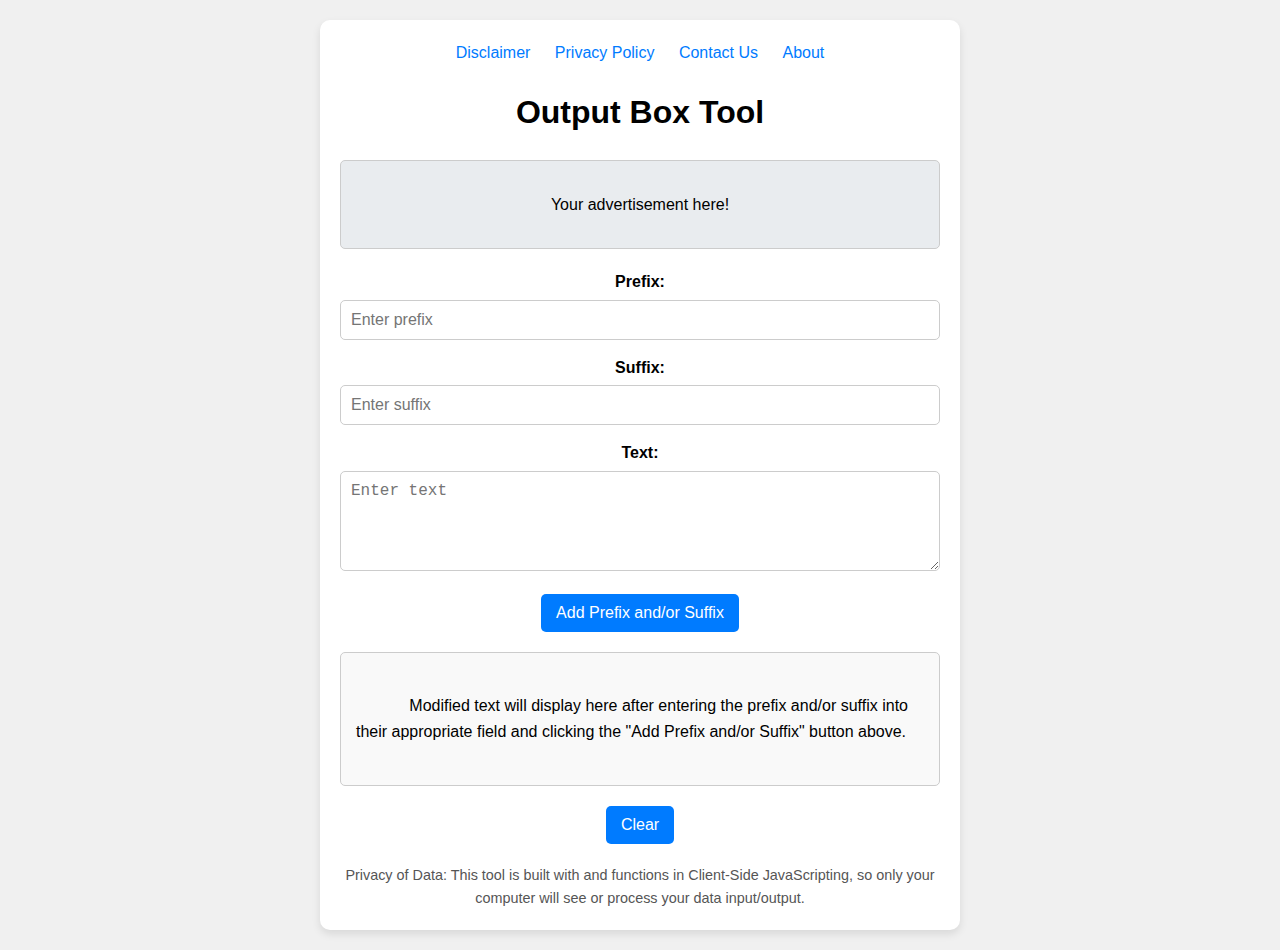
<file: index.html>
<!DOCTYPE html>
<html lang="en">
<head>
    <meta name="google-site-verification" content="aImQJjiAnYdRej5woR2Yd1PdXdmegDnR2vWK39HUxUI" />
    <script async src="https://pagead2.googlesyndication.com/pagead/js/adsbygoogle.js?client=ca-pub-9716396913193584"
     crossorigin="anonymous"></script>
    <script async src="https://pagead2.googlesyndication.com/pagead/js/adsbygoogle.js?client=ca-pub-8023212720769080"
     crossorigin="anonymous"></script>
    <meta charset="UTF-8">
    <meta name="viewport" content="width=device-width, initial-scale=1.0">
    <title>Add Prefix/Suffix Tool</title>
    <style>
        body {
            font-family: Arial, sans-serif;
            margin: 20px;
            line-height: 1.6;
            background-color: #f0f0f0;
        }
        .container {
            max-width: 600px;
            margin: 0 auto;
            text-align: center;
            background: #ffffff;
            padding: 20px;
            border-radius: 10px;
            box-shadow: 0 4px 8px rgba(0, 0, 0, 0.1);
        }
        .input-group {
            margin: 15px 0;
        }
        .input-group label {
            display: block;
            margin-bottom: 5px;
            font-weight: bold;
        }
        .input-group input, .input-group textarea {
            width: 100%;
            padding: 10px;
            border: 1px solid #ccc;
            border-radius: 5px;
            font-size: 1rem;
            box-sizing: border-box;
        }
        .input-group textarea {
            resize: vertical;
            height: 100px;
        }
        button {
            padding: 10px 15px;
            background-color: #007BFF;
            color: #fff;
            border: none;
            cursor: pointer;
            border-radius: 5px;
            font-size: 1rem;
            transition: background-color 0.3s;
        }
        button:hover {
            background-color: #0056b3;
        }
        .output-box {
            margin-top: 20px;
            padding: 15px;
            border: 1px solid #ccc;
            background-color: #f9f9f9;
            text-align: left;
            white-space: pre-wrap;
            border-radius: 5px;
        }
        .clear-button {
            margin-top: 20px;
        }
        .privacy-note {
            margin-top: 20px;
            font-size: 0.9em;
            color: #555;
        }
        .menu {
            text-align: center;
            margin-bottom: 20px;
        }
        .menu a {
            margin: 0 10px;
            text-decoration: none;
            color: #007BFF;
            cursor: pointer;
        }
        .menu a:hover {
            text-decoration: underline;
        }
        .popup {
        display: none;
        position: fixed;
        top: 50%;
        left: 50%;
        transform: translate(-50%, -50%);
        padding: 20px;
        background: #fff;
        border: 1px solid #ccc;
        box-shadow: 0 4px 6px rgba(0, 0, 0, 0.1);
        z-index: 1000;
        border-radius: 10px;
        max-height: 80%; /* Batasi tinggi popup */
        overflow-y: auto; /* Aktifkan scroll jika konten lebih besar dari tinggi popup */
        }
        .popup .close {
            display: block;
            text-align: right;
            margin-bottom: 10px;
            cursor: pointer;
            color: #007BFF;
            font-weight: bold;
        }
        .popup .close:hover {
            text-decoration: underline;
        }
        .overlay {
            display: none;
            position: fixed;
            top: 0;
            left: 0;
            width: 100%;
            height: 100%;
            background: rgba(0, 0, 0, 0.5);
            z-index: 999;
        }
        .ad-section {
            margin: 20px 0;
            padding: 15px;
            background-color: #e9ecef;
            border: 1px solid #ccc;
            border-radius: 5px;
            text-align: center;
        }
    </style>
</head>
<body>
    <div class="container">
        <div class="menu">
            <a onclick="showPopup('disclaimer')">Disclaimer</a>
            <a onclick="showPopup('privacy-policy')">Privacy Policy</a>
            <a onclick="showPopup('contact-us')">Contact Us</a>
            <a onclick="showPopup('about')">About</a>
        </div>

        <h1>Output Box Tool</h1>

        <div class="ad-section">
            <p>Your advertisement here!</p>
        </div>

        <div class="input-group">
            <label for="prefix">Prefix:</label>
            <input type="text" id="prefix" placeholder="Enter prefix">
        </div>
        <div class="input-group">
            <label for="suffix">Suffix:</label>
            <input type="text" id="suffix" placeholder="Enter suffix">
        </div>
        <div class="input-group">
            <label for="input-text">Text:</label>
            <textarea id="input-text" placeholder="Enter text"></textarea>
        </div>
        <button onclick="modifyText()">Add Prefix and/or Suffix</button>

        <div class="output-box" id="output-box">
            Modified text will display here after entering the prefix and/or suffix into their appropriate field and clicking the "Add Prefix and/or Suffix" button above.
        </div>

        <div class="clear-button">
            <button onclick="refreshPage()">Clear</button>
        </div>

        <div class="privacy-note">
            Privacy of Data: This tool is built with and functions in Client-Side JavaScripting, so only your computer will see or process your data input/output.
        </div>
    </div>

    <div class="overlay" id="overlay" onclick="hidePopup()"></div>

    <div class="popup" id="disclaimer">
        <span class="close" onclick="hidePopup()">Close</span>
        <h1>Disclaimer</h1>        

<p>If you require any more information or have any questions about our site's disclaimer, please feel free to contact us by email at <a href="/cdn-cgi/l/email-protection" class="__cf_email__" data-cfemail="aecbcfdcc0c7c0c9ddd6decbdcdaeec9c3cfc7c280cdc1c3">[email&#160;protected]</a>. Our Disclaimer was generated with the help of the <a href="https://www.disclaimergenerator.net/">Free Disclaimer Generator</a>.</p>

<h2>Disclaimers for Add Prefix-Suffix into Line Tool </h2>

<p>All the information on this website - https://yourdomain.com - is published in good faith and for general information purpose only. Add Prefix-Suffix into Line Tool  does not make any warranties about the completeness, reliability and accuracy of this information. Any action you take upon the information you find on this website (Add Prefix-Suffix into Line Tool ), is strictly at your own risk. Add Prefix-Suffix into Line Tool  will not be liable for any losses and/or damages in connection with the use of our website.</p>

<p>From our website, you can visit other websites by following hyperlinks to such external sites. While we strive to provide only quality links to useful and ethical websites, we have no control over the content and nature of these sites. These links to other websites do not imply a recommendation for all the content found on these sites. Site owners and content may change without notice and may occur before we have the opportunity to remove a link which may have gone 'bad'.</p>

<p>Please be also aware that when you leave our website, other sites may have different privacy policies and terms which are beyond our control. Please be sure to check the Privacy Policies of these sites as well as their "Terms of Service" before engaging in any business or uploading any information.</p>

<h2>Consent</h2>

<p>By using our website, you hereby consent to our disclaimer and agree to its terms.</p>

<h2>Update</h2>

<p>Should we update, amend or make any changes to this document, those changes will be prominently posted here.</p>
    </div>
    <div class="popup" id="privacy-policy">
        <span class="close" onclick="hidePopup()">Close</span>
        <h1>Privacy Policy</h1>
        
<p>At Add Prefix-Suffix into Line Tool , accessible from https:yourdomain.com, one of our main priorities is the privacy of our visitors. This Privacy Policy document contains types of information that is collected and recorded by Add Prefix-Suffix into Line Tool  and how we use it.</p>

<p>If you have additional questions or require more information about our Privacy Policy, do not hesitate to contact us.</p>

<p>This Privacy Policy applies only to our online activities and is valid for visitors to our website with regards to the information that they shared and/or collect in Add Prefix-Suffix into Line Tool . This policy is not applicable to any information collected offline or via channels other than this website.</p>

<h2>Consent</h2>

<p>By using our website, you hereby consent to our Privacy Policy and agree to its terms.</p>

<h2>Information we collect</h2>

<p>The personal information that you are asked to provide, and the reasons why you are asked to provide it, will be made clear to you at the point we ask you to provide your personal information.</p>
<p>If you contact us directly, we may receive additional information about you such as your name, email address, phone number, the contents of the message and/or attachments you may send us, and any other information you may choose to provide.</p>
<p>When you register for an Account, we may ask for your contact information, including items such as name, company name, address, email address, and telephone number.</p>

<h2>How we use your information</h2>

<p>We use the information we collect in various ways, including to:</p>

<ul>
<li>Provide, operate, and maintain our website</li>
<li>Improve, personalize, and expand our website</li>
<li>Understand and analyze how you use our website</li>
<li>Develop new products, services, features, and functionality</li>
<li>Communicate with you, either directly or through one of our partners, including for customer service, to provide you with updates and other information relating to the website, and for marketing and promotional purposes</li>
<li>Send you emails</li>
<li>Find and prevent fraud</li>
</ul>

<h2>Log Files</h2>

<p>Add Prefix-Suffix into Line Tool  follows a standard procedure of using log files. These files log visitors when they visit websites. All hosting companies do this and a part of hosting services' analytics. The information collected by log files include internet protocol (IP) addresses, browser type, Internet Service Provider (ISP), date and time stamp, referring/exit pages, and possibly the number of clicks. These are not linked to any information that is personally identifiable. The purpose of the information is for analyzing trends, administering the site, tracking users' movement on the website, and gathering demographic information.</p>

<h2>Cookies and Web Beacons</h2>

<p>Like any other website, Add Prefix-Suffix into Line Tool  uses "cookies". These cookies are used to store information including visitors' preferences, and the pages on the website that the visitor accessed or visited. The information is used to optimize the users' experience by customizing our web page content based on visitors' browser type and/or other information.</p>

<h2>Google DoubleClick DART Cookie</h2>

<p>Google is one of a third-party vendor on our site. It also uses cookies, known as DART cookies, to serve ads to our site visitors based upon their visit to www.website.com and other sites on the internet. However, visitors may choose to decline the use of DART cookies by visiting the Google ad and content network Privacy Policy at the following URL – <a href="https://policies.google.com/technologies/ads">https://policies.google.com/technologies/ads</a></p>

<h2>Our Advertising Partners</h2>

<p>Some of advertisers on our site may use cookies and web beacons. Our advertising partners are listed below. Each of our advertising partners has their own Privacy Policy for their policies on user data. For easier access, we hyperlinked to their Privacy Policies below.</p>

<ul>
    <li>
        <p>Google</p>
        <p><a href="https://policies.google.com/technologies/ads">https://policies.google.com/technologies/ads</a></p>
    </li>
</ul>

<h2>Advertising Partners Privacy Policies</h2>

<P>You may consult this list to find the Privacy Policy for each of the advertising partners of Add Prefix-Suffix into Line Tool .</p>

<p>Third-party ad servers or ad networks uses technologies like cookies, JavaScript, or Web Beacons that are used in their respective advertisements and links that appear on Add Prefix-Suffix into Line Tool , which are sent directly to users' browser. They automatically receive your IP address when this occurs. These technologies are used to measure the effectiveness of their advertising campaigns and/or to personalize the advertising content that you see on websites that you visit.</p>

<p>Note that Add Prefix-Suffix into Line Tool  has no access to or control over these cookies that are used by third-party advertisers.</p>

<h2>Third Party Privacy Policies</h2>

<p>Add Prefix-Suffix into Line Tool 's Privacy Policy does not apply to other advertisers or websites. Thus, we are advising you to consult the respective Privacy Policies of these third-party ad servers for more detailed information. It may include their practices and instructions about how to opt-out of certain options. </p>

<p>You can choose to disable cookies through your individual browser options. To know more detailed information about cookie management with specific web browsers, it can be found at the browsers' respective websites.</p>

<h2>CCPA Privacy Rights (Do Not Sell My Personal Information)</h2>

<p>Under the CCPA, among other rights, California consumers have the right to:</p>
<p>Request that a business that collects a consumer's personal data disclose the categories and specific pieces of personal data that a business has collected about consumers.</p>
<p>Request that a business delete any personal data about the consumer that a business has collected.</p>
<p>Request that a business that sells a consumer's personal data, not sell the consumer's personal data.</p>
<p>If you make a request, we have one month to respond to you. If you would like to exercise any of these rights, please contact us.</p>

<h2>GDPR Data Protection Rights</h2>

<p>We would like to make sure you are fully aware of all of your data protection rights. Every user is entitled to the following:</p>
<p>The right to access – You have the right to request copies of your personal data. We may charge you a small fee for this service.</p>
<p>The right to rectification – You have the right to request that we correct any information you believe is inaccurate. You also have the right to request that we complete the information you believe is incomplete.</p>
<p>The right to erasure – You have the right to request that we erase your personal data, under certain conditions.</p>
<p>The right to restrict processing – You have the right to request that we restrict the processing of your personal data, under certain conditions.</p>
<p>The right to object to processing – You have the right to object to our processing of your personal data, under certain conditions.</p>
<p>The right to data portability – You have the right to request that we transfer the data that we have collected to another organization, or directly to you, under certain conditions.</p>
<p>If you make a request, we have one month to respond to you. If you would like to exercise any of these rights, please contact us.</p>

<h2>Children's Information</h2>

<p>Another part of our priority is adding protection for children while using the internet. We encourage parents and guardians to observe, participate in, and/or monitor and guide their online activity.</p>

<p>Add Prefix-Suffix into Line Tool  does not knowingly collect any Personal Identifiable Information from children under the age of 13. If you think that your child provided this kind of information on our website, we strongly encourage you to contact us immediately and we will do our best efforts to promptly remove such information from our records.</p>

<h2>Changes to This Privacy Policy</h2>

<p>We may update our Privacy Policy from time to time. Thus, we advise you to review this page periodically for any changes. We will notify you of any changes by posting the new Privacy Policy on this page. These changes are effective immediately, after they are posted on this page.</p>

<h2>Contact Us</h2>

<p>If you have any questions or suggestions about our Privacy Policy, do not hesitate to contact us.</p>
    </div>
    <div class="popup" id="contact-us">
        <span class="close" onclick="hidePopup()">Close</span>
        <h2>Contact Us</h2>
        <p>If you have any questions, feedback, or need assistance, please feel free to contact us. We're here to help!</p>
  <h5>Email 📧</h5>
  <p>You can reach us via email at <a href="/cdn-cgi/l/email-protection#0f6a6e7d616661687c777f6a7d7b4f68626e6663216c6062"><span class="__cf_email__" data-cfemail="422723302c2b2c25313a3227303602252f232b2e6c212d2f">[email&#160;protected]</span></a>. We'll get back to you as soon as possible.</p>
  <h5>Follow Us on Social Media 🌐</h5>
  <p>Stay updated with the latest news, updates, and tips by following us on social media:</p>
  <ul>
    Twitter: <a href="https://twitter.com/your_handle">@your_handle</a><br>
    Facebook: <a href="https://www.facebook.com/your_page">Your Page</a><br>
    Instagram: <a href="https://www.instagram.com/your_username">Your Username</a><br>
  </ul>
  <h5>Business Inquiries 💼</h5>
  <p>If you have any business inquiries or partnership opportunities, please email us at <a href="/cdn-cgi/l/email-protection#600501120e090e0713181005121420070d01090c4e030f0d"><span class="__cf_email__" data-cfemail="0f6a6e7d616661687c777f6a7d7b4f68626e6663216c6062">[email&#160;protected]</span></a>. We look forward to hearing from you!</p>
  <h5>Thank You! 😊</h5>
  <p>Thank you for using our Add Prefix-Suffix into Line Tool and for reaching out to us. We appreciate your support and feedback!</p>        
    </div>
    <div class="popup" id="about">
        <span class="close" onclick="hidePopup()">Close</span>
        <h1>About</h1>
        
        <p>Welcome to the Add Prefix-Suffix into Line Tool, your reliable tool for transforming HTML code into XML format! 📄➡️📃</p>
      <h5>Our Mission 🎯</h5>
      <p>At Add Prefix-Suffix into Line Tool, our mission is to simplify the conversion process and provide a seamless experience for developers, content creators, and anyone working with XML documents. ✨🚀</p>
    
      <h5>Why Choose Us? 🤔</h5>
          <h5>Efficiency ⏱️</h5>
          <p>Our converter ensures fast and accurate conversion of your HTML code into valid XML format. Save valuable time and effort in manually performing the conversion. 💪</p>

          <h5>User-Friendly Interface 🖥️</h5>
          <p>We prioritize usability, providing you with a clean and intuitive interface. Whether you're a seasoned developer or a novice, our converter is designed to be easy to use. 👩‍💻👨‍💻</p>

          <h5>Privacy and Security 🔒</h5>
          <p>We value the privacy and security of your data. When you use our converter, rest assured that your HTML code is handled securely and kept confidential. 🛡️🔐</p>

          <h5>Cross-Browser Compatibility 🌍</h5>
          <p>Our converter works seamlessly across different web browsers, ensuring a consistent experience regardless of your preferred browser. 🌐✨</p>

          <h5>Free and Accessible 🆓🌈</h5>
          <p>We believe in providing accessible tools to the community. Our Add Prefix-Suffix into Line Tool is completely free to use, without any hidden charges or limitations. 🎁🌟</p>
          <h5>Reliable Support 🤝🔧</h5>
          <p>If you encounter any issues or have questions while using our converter, our dedicated support team is here to assist you. We strive to provide timely and helpful support to ensure a smooth experience. 📞💡</p>
      <h4>Start Converting Today! 🚀</h4>
      <p>Take advantage of our Add Prefix-Suffix into Line Tool now and simplify your XML document workflow. Experience the efficiency, convenience, and accuracy our converter offers. ✨💼</p>
      <p>Thank you for choosing Add Prefix-Suffix into Line Tool! 🙏😊</p>
    </div>

    <script>
        function modifyText() {
            const prefix = document.getElementById('prefix').value;
            const suffix = document.getElementById('suffix').value;
            const inputText = document.getElementById('input-text').value;

            const lines = inputText.split('\n');
            const modifiedLines = lines.map(line => `${prefix}${line}${suffix}`);
            const modifiedText = modifiedLines.join('\n');

            document.getElementById('output-box').textContent = modifiedText;
        }

        function refreshPage() {
            location.reload();
        }

        function showPopup(id) {
            document.getElementById(id).style.display = 'block';
            document.getElementById('overlay').style.display = 'block';
        }

        function hidePopup() {
            const popups = document.querySelectorAll('.popup');
            popups.forEach(popup => popup.style.display = 'none');
            document.getElementById('overlay').style.display = 'none';
        }
    </script>
</body>
</html>
</file>
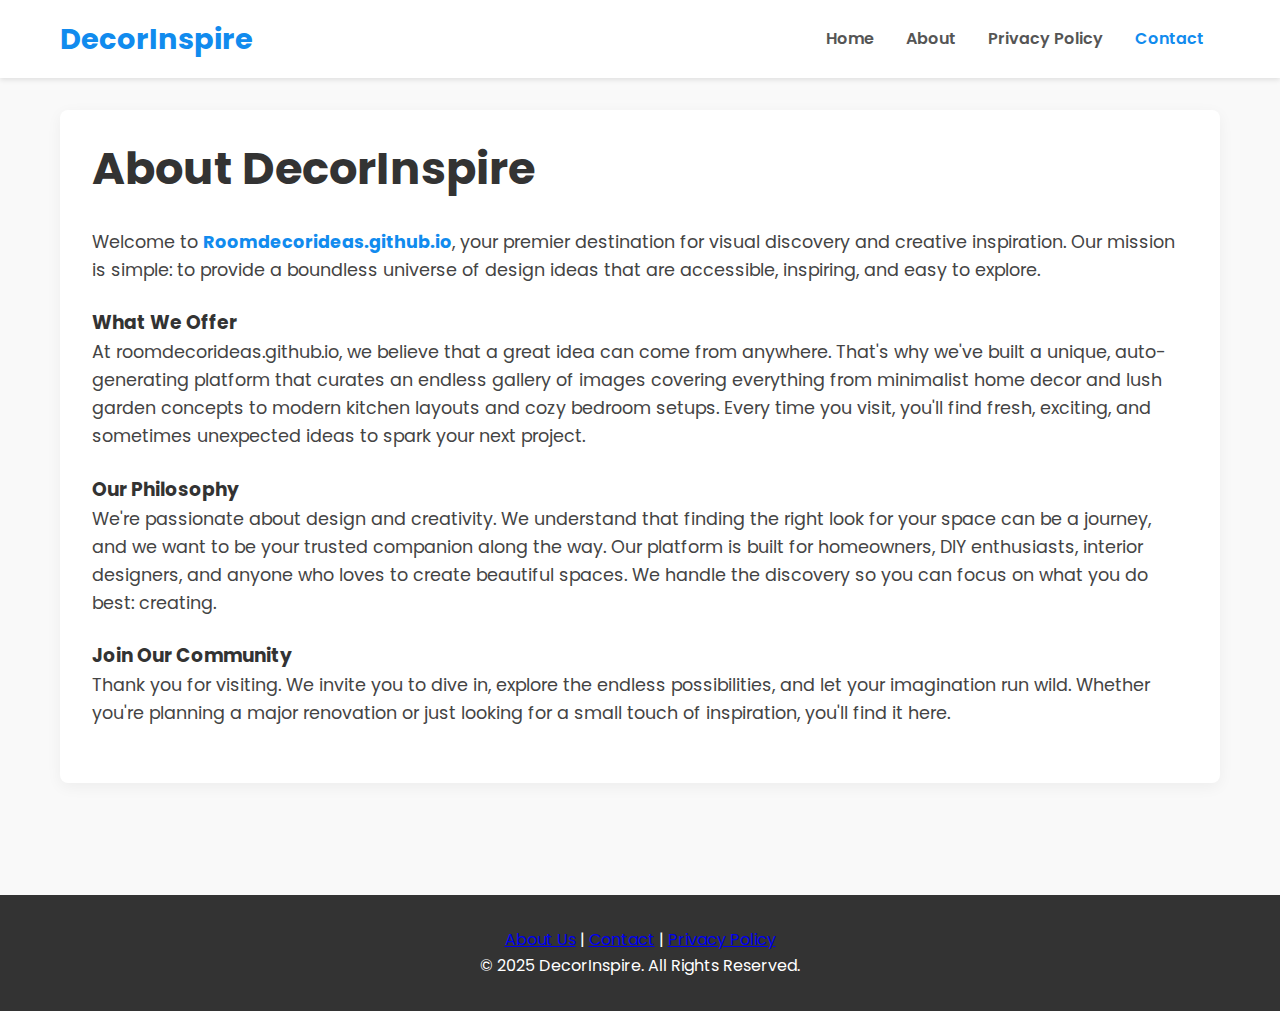
<file: about.html>
<!DOCTYPE html>
<html lang="en">
<head>
    <meta charset="UTF-8">
    <meta name="viewport" content="width=device-width, initial-scale=1.0">
    
    <title>About Us | DecorInspire</title>
    <meta name="description" content="Learn more about DecorInspire, our mission, and our passion for providing endless design inspiration for homes, gardens, and more.">
    <link rel="icon" type="image/x-icon" href="/favicon.ico">
    <link rel="stylesheet" href="style.css">
</head>
<body>

    <header>
        <div class="container">
            <a href="index.html" class="logo-link"><h1 class="logo">DecorInspire</h1></a>
            
            <input type="checkbox" id="nav-toggle" class="nav-toggle">
            <label for="nav-toggle" class="nav-toggle-label">
                <span></span>
            </label>

            <nav>
                <ul>
                    <li><a href="index.html">Home</a></li>
                    <li><a href="about.html">About</a></li>
                    <li><a href="privacy.html">Privacy Policy</a></li>
                    <li><a href="contact.html" class="active">Contact</a></li>
                </ul>
            </nav>
        </div>
    </header>

    <main>
        <div class="container">
            <article class="main-article">
                <h1 id="detail-title">About DecorInspire</h1>
                
                <div class="article-content">
                    <p>Welcome to <strong><span id="domain-name">DecorInspire</span></strong>, your premier destination for visual discovery and creative inspiration. Our mission is simple: to provide a boundless universe of design ideas that are accessible, inspiring, and easy to explore.</p>

                    <h3>What We Offer</h3>
                    <p>At <span id="domain-name-2">our website</span>, we believe that a great idea can come from anywhere. That's why we've built a unique, auto-generating platform that curates an endless gallery of images covering everything from minimalist home decor and lush garden concepts to modern kitchen layouts and cozy bedroom setups. Every time you visit, you'll find fresh, exciting, and sometimes unexpected ideas to spark your next project.</p>

                    <h3>Our Philosophy</h3>
                    <p>We're passionate about design and creativity. We understand that finding the right look for your space can be a journey, and we want to be your trusted companion along the way. Our platform is built for homeowners, DIY enthusiasts, interior designers, and anyone who loves to create beautiful spaces. We handle the discovery so you can focus on what you do best: creating.</p>

                    <h3>Join Our Community</h3>
                    <p>Thank you for visiting. We invite you to dive in, explore the endless possibilities, and let your imagination run wild. Whether you're planning a major renovation or just looking for a small touch of inspiration, you'll find it here.</p>
                </div>
            </article>
        </div>
    </main>

   <footer>
    <div class="container">
         <div class="footer-links">
            <a href="about.html">About Us</a> |
            <a href="contact.html">Contact</a> |
            <a href="privacy.html">Privacy Policy</a>
        </div>
        <p>&copy; 2025 DecorInspire. All Rights Reserved.</p>
    </div>
</footer>

    <script src="about.js"></script>    
</body>
</html>
</file>
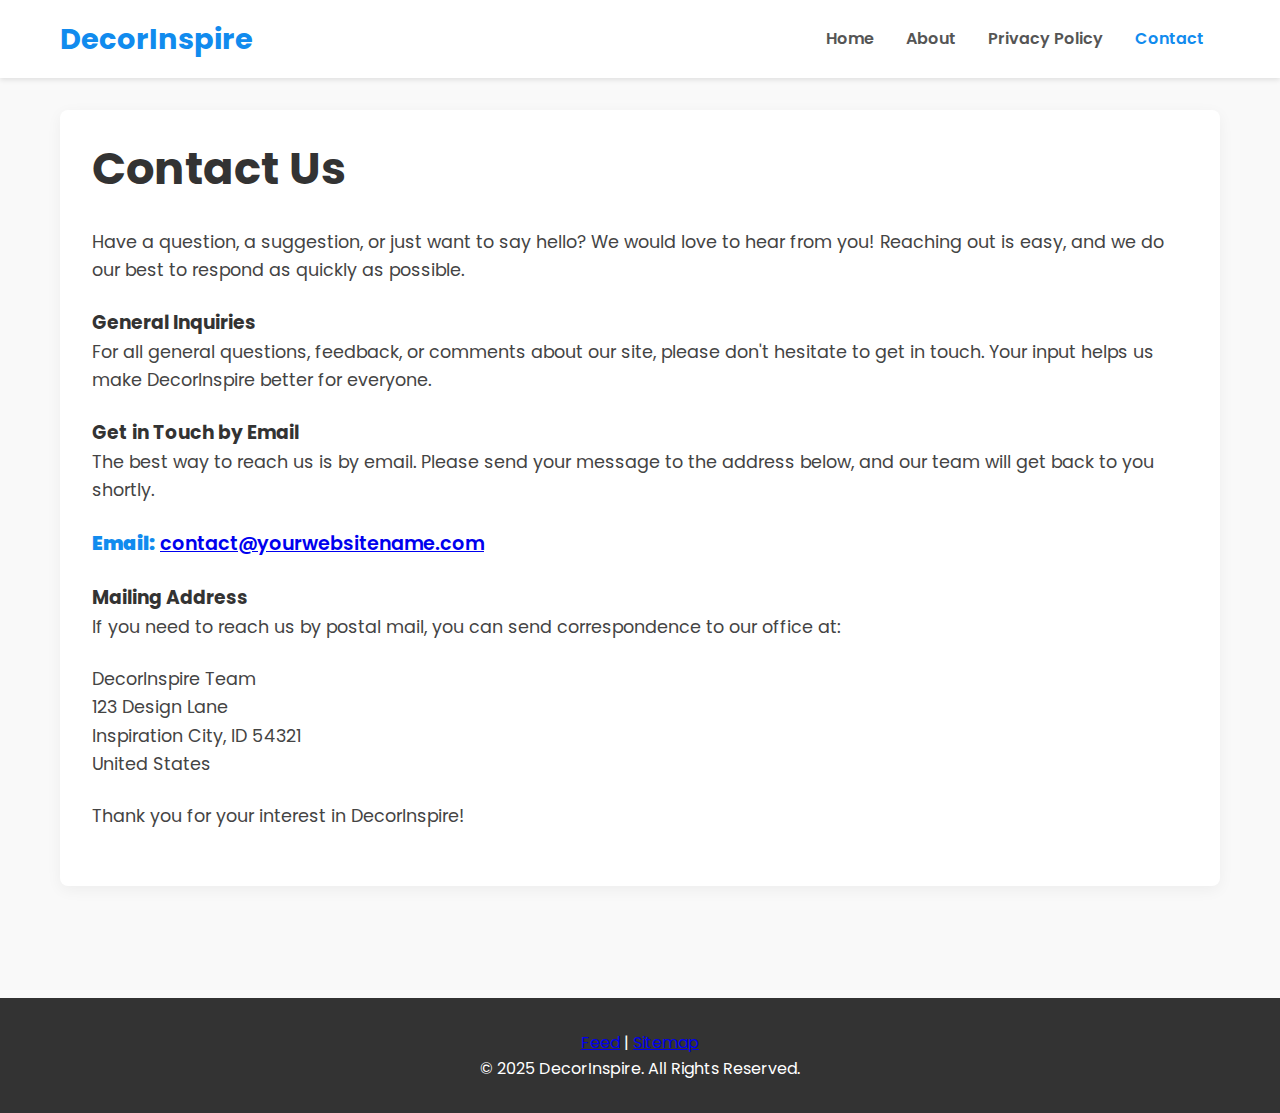
<file: contact.html>
<!DOCTYPE html>
<html lang="en">
<head>
    <meta charset="UTF-8">
    <meta name="viewport" content="width=device-width, initial-scale=1.0">
    <title>Contact Us | DecorInspire</title>
    <meta name="description" content="Get in touch with the team at DecorInspire. We'd love to hear from you!">
    <link rel="icon" type="image/x-icon" href="/favicon.ico">
    <link rel="stylesheet" href="style.css">
</head>
<body>

    <header>
        <div class="container">
            <a href="index.html" class="logo-link"><h1 class="logo">DecorInspire</h1></a>
            <input type="checkbox" id="nav-toggle" class="nav-toggle">
            <label for="nav-toggle" class="nav-toggle-label"><span></span></label>
            <nav>
                <ul>
                    <li><a href="index.html">Home</a></li>
                    <li><a href="about.html">About</a></li>
                    <li><a href="privacy.html">Privacy Policy</a></li>                                      
                    <li><a href="contact.html" class="active">Contact</a></li>
                </ul>
            </nav>
        </div>
    </header>

    <main>
        <div class="container">
            <article class="main-article">
                <h1>Contact Us</h1>
                <div class="article-content">
                    <p>Have a question, a suggestion, or just want to say hello? We would love to hear from you! Reaching out is easy, and we do our best to respond as quickly as possible.</p>
                    
                    <h3>General Inquiries</h3>
                    <p>For all general questions, feedback, or comments about our site, please don't hesitate to get in touch. Your input helps us make DecorInspire better for everyone.</p>

                    <h3>Get in Touch by Email</h3>
                    <p>The best way to reach us is by email. Please send your message to the address below, and our team will get back to you shortly.</p>
                    <p style="font-size: 1.2rem; font-weight: 600;">
                        <strong>Email:</strong> <a href="mailto:contact@yourwebsitename.com" class="contact-email">contact@yourwebsitename.com</a>
                    </p>

                    <h3>Mailing Address</h3>
                    <p>If you need to reach us by postal mail, you can send correspondence to our office at:</p>
                    <p>
                        DecorInspire Team<br>
                        123 Design Lane<br>
                        Inspiration City, ID 54321<br>
                        United States
                    </p>
                    <p>Thank you for your interest in DecorInspire!</p>
                </div>
            </article>
        </div>
    </main>

    <footer>
        <div class="container">
             <div class="footer-links">
                <a href="tool-feed.html">Feed</a> |
                <a href="tool-sitemap.html">Sitemap</a>
            </div>
            <p>&copy; 2025 DecorInspire. All Rights Reserved.</p>
        </div>
    </footer>

</body>
</html>
</file>
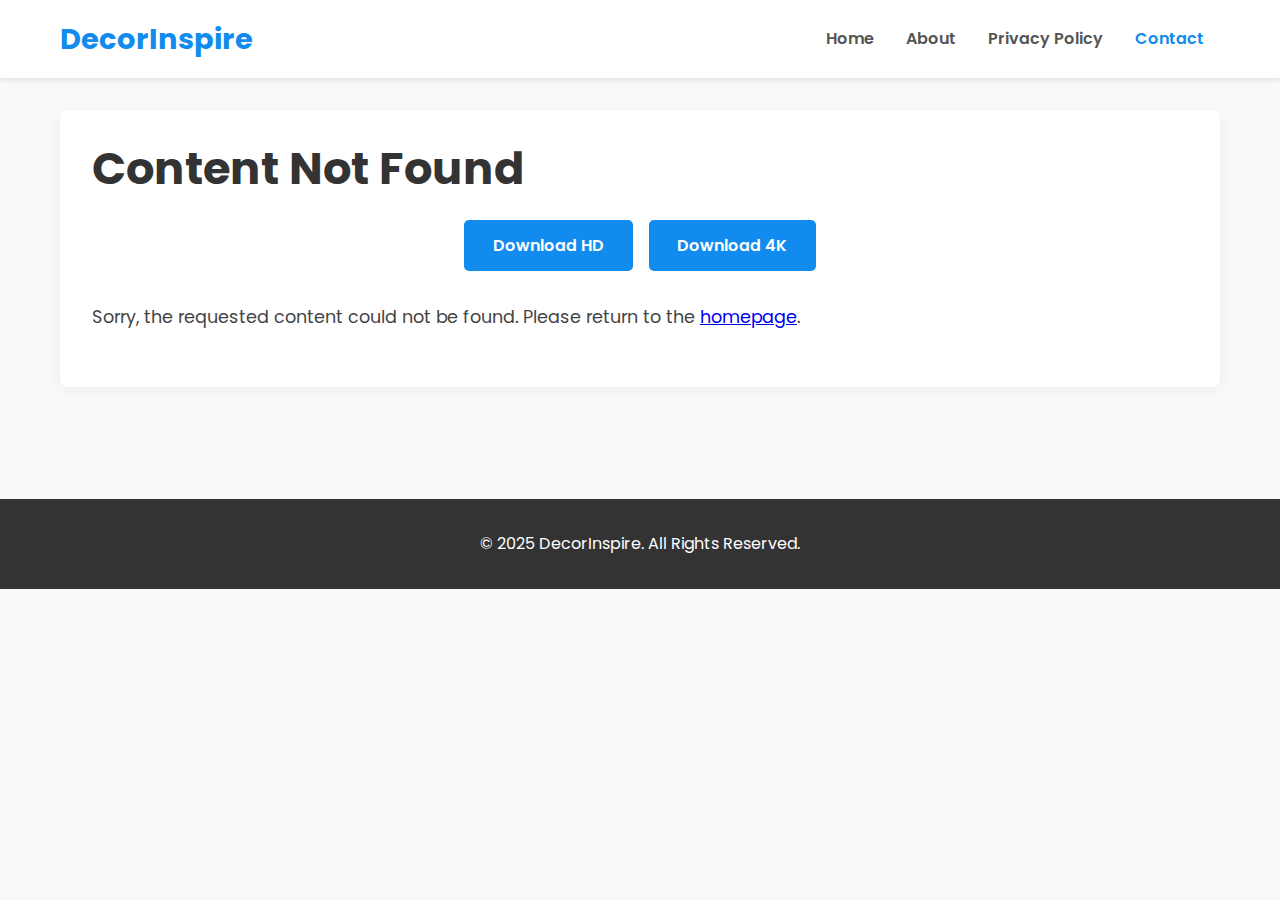
<file: detail.html>
<!DOCTYPE html>
<html lang="en">
    
<head>
    <meta charset="UTF-8">
    <meta name="viewport" content="width=device-width, initial-scale=1.0">
    
    <title>Loading Content...</title>
    <link rel="icon" type="image/x-icon" href="/favicon.ico">
    <link rel="stylesheet" href="style.css">
</head>
    
<body>

    <header>
        <div class="container">
            <a href="index.html" class="logo-link"><h1 class="logo">DecorInspire</h1></a>
            
            <input type="checkbox" id="nav-toggle" class="nav-toggle">
            <label for="nav-toggle" class="nav-toggle-label">
                <span></span>
            </label>

            <nav>
                <ul>
                    <li><a href="index.html">Home</a></li>
                    <li><a href="about.html">About</a></li>
                    <li><a href="privacy.html">Privacy Policy</a></li>
                    <li><a href="contact.html" class="active">Contact</a></li>
                </ul>
            </nav>
        </div>
    </header>
                          
    <main>
        <div class="container">
            <article class="main-article">
                <h1 id="detail-title"></h1>
                <figure id="detail-image-container" class="detail-image"></figure>

                <div class="download-buttons-container">
                    <a href="https://roastwearwritten.com/fyqxb0xr?key=479d1d74532607c29d9bdfc2ef1fa37f" target="_blank" rel="noopener noreferrer" class="download-button">Download HD</a>
                    <a href="https://roastwearwritten.com/fyqxb0xr?key=479d1d74532607c29d9bdfc2ef1fa37f" target="_blank" rel="noopener noreferrer" class="download-button">Download 4K</a>
                </div>
                
                <div id="detail-body" class="article-content"></div>
                
            </article>

            <section class="related-posts-section">
                
                <div class="content-grid" id="related-posts-container">
                    <div class="loading-placeholder">Searching for related inspiration...</div>
                </div>
                
            </section>
        </div>
    </main>    
    <footer>
        <div class="container">
            <p>&copy; 2025 DecorInspire. All Rights Reserved.</p>
        </div>
    </footer>

    <script src="detail-script.js"></script>

</body>
</html>
</file>
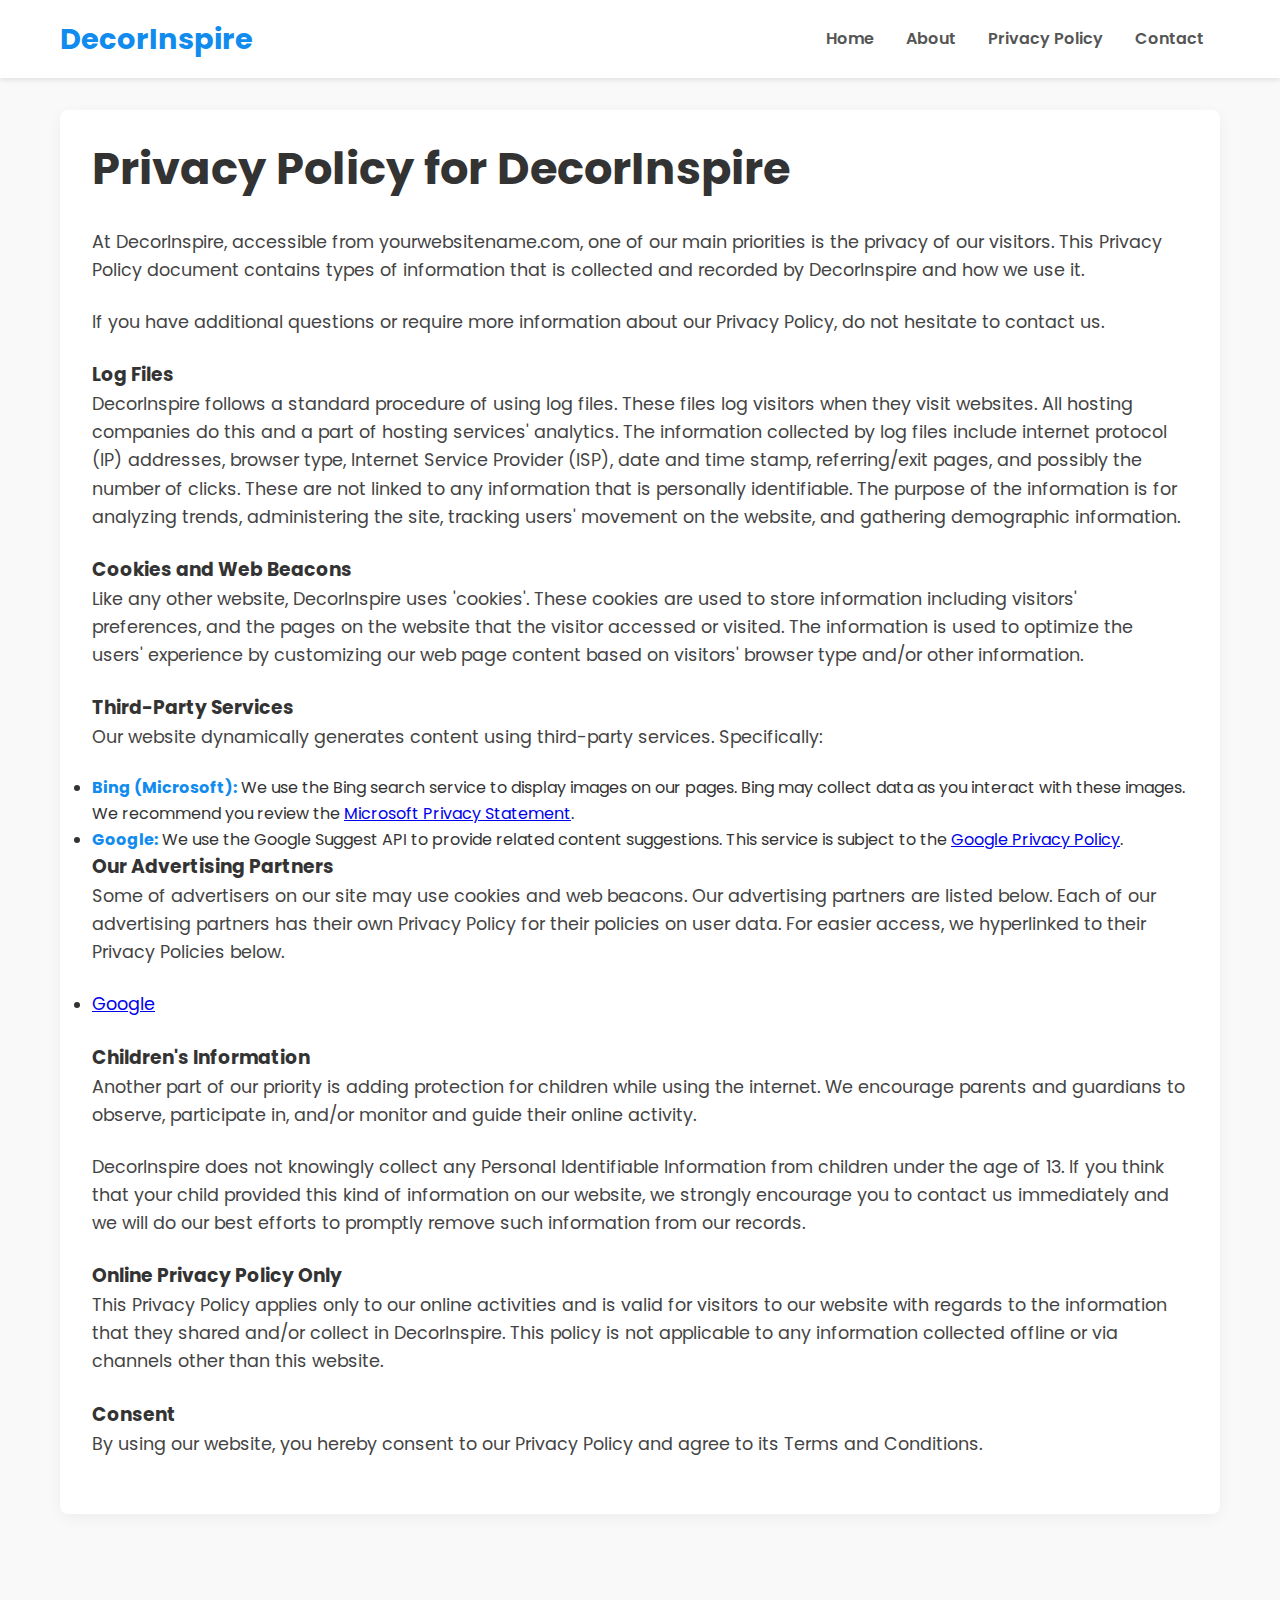
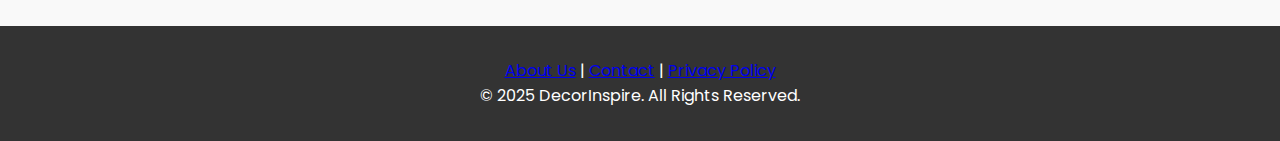
<file: privacy.html>
<!DOCTYPE html>
<html lang="en">
<head>
    <meta charset="UTF-8">
    <meta name="viewport" content="width=device-width, initial-scale=1.0">
    <title>Privacy Policy | DecorInspire</title>
    <meta name="description" content="Privacy Policy for DecorInspire. Learn how we handle your data and respect your privacy while you browse our design inspirations.">
    <link rel="icon" type="image/x-icon" href="/favicon.ico">
    <link rel="stylesheet" href="style.css">
</head>
<body>

    <header>
        <div class="container">
            <a href="index.html" class="logo-link"><h1 class="logo">DecorInspire</h1></a>
            <input type="checkbox" id="nav-toggle" class="nav-toggle">
            <label for="nav-toggle" class="nav-toggle-label"><span></span></label>
            <nav>
                <ul>
                    <li><a href="index.html">Home</a></li>
                    <li><a href="about.html">About</a></li>
                    <li><a href="privacy.html">Privacy Policy</a></li>
                    <li><a href="contact.html">Contact</a></li>
                </ul>
            </nav>
        </div>
    </header>

    <main>
        <div class="container">
            <article class="main-article">
                <h1>Privacy Policy for DecorInspire</h1>
                <div class="article-content">
                    <p>At DecorInspire, accessible from yourwebsitename.com, one of our main priorities is the privacy of our visitors. This Privacy Policy document contains types of information that is collected and recorded by DecorInspire and how we use it.</p>

                    <p>If you have additional questions or require more information about our Privacy Policy, do not hesitate to contact us.</p>

                    <h3>Log Files</h3>
                    <p>DecorInspire follows a standard procedure of using log files. These files log visitors when they visit websites. All hosting companies do this and a part of hosting services' analytics. The information collected by log files include internet protocol (IP) addresses, browser type, Internet Service Provider (ISP), date and time stamp, referring/exit pages, and possibly the number of clicks. These are not linked to any information that is personally identifiable. The purpose of the information is for analyzing trends, administering the site, tracking users' movement on the website, and gathering demographic information.</p>

                    <h3>Cookies and Web Beacons</h3>
                    <p>Like any other website, DecorInspire uses 'cookies'. These cookies are used to store information including visitors' preferences, and the pages on the website that the visitor accessed or visited. The information is used to optimize the users' experience by customizing our web page content based on visitors' browser type and/or other information.</p>

                    <h3>Third-Party Services</h3>
                    <p>Our website dynamically generates content using third-party services. Specifically:</p>
                    <ul>
                        <li><strong>Bing (Microsoft):</strong> We use the Bing search service to display images on our pages. Bing may collect data as you interact with these images. We recommend you review the <a href="https://privacy.microsoft.com/en-us/privacystatement" target="_blank" rel="noopener noreferrer">Microsoft Privacy Statement</a>.</li>
                        <li><strong>Google:</strong> We use the Google Suggest API to provide related content suggestions. This service is subject to the <a href="https://policies.google.com/privacy" target="_blank" rel="noopener noreferrer">Google Privacy Policy</a>.</li>
                    </ul>

                    <h3>Our Advertising Partners</h3>
                    <p>Some of advertisers on our site may use cookies and web beacons. Our advertising partners are listed below. Each of our advertising partners has their own Privacy Policy for their policies on user data. For easier access, we hyperlinked to their Privacy Policies below.</p>
                    <ul>
                        <li><p><a href="https://policies.google.com/technologies/ads">Google</a></p></li>
                    </ul>

                    <h3>Children's Information</h3>
                    <p>Another part of our priority is adding protection for children while using the internet. We encourage parents and guardians to observe, participate in, and/or monitor and guide their online activity.</p>
                    <p>DecorInspire does not knowingly collect any Personal Identifiable Information from children under the age of 13. If you think that your child provided this kind of information on our website, we strongly encourage you to contact us immediately and we will do our best efforts to promptly remove such information from our records.</p>

                    <h3>Online Privacy Policy Only</h3>
                    <p>This Privacy Policy applies only to our online activities and is valid for visitors to our website with regards to the information that they shared and/or collect in DecorInspire. This policy is not applicable to any information collected offline or via channels other than this website.</p>

                    <h3>Consent</h3>
                    <p>By using our website, you hereby consent to our Privacy Policy and agree to its Terms and Conditions.</p>
                </div>
            </article>
        </div>
    </main>

    <footer>
        <div class="container">
             <div class="footer-links">
                <a href="about.html">About Us</a> |
                <a href="contact.html">Contact</a> |
                <a href="privacy.html">Privacy Policy</a>
            </div>
            <p>&copy; 2025 DecorInspire. All Rights Reserved.</p>
        </div>
    </footer>

</body>
</html>
</file>
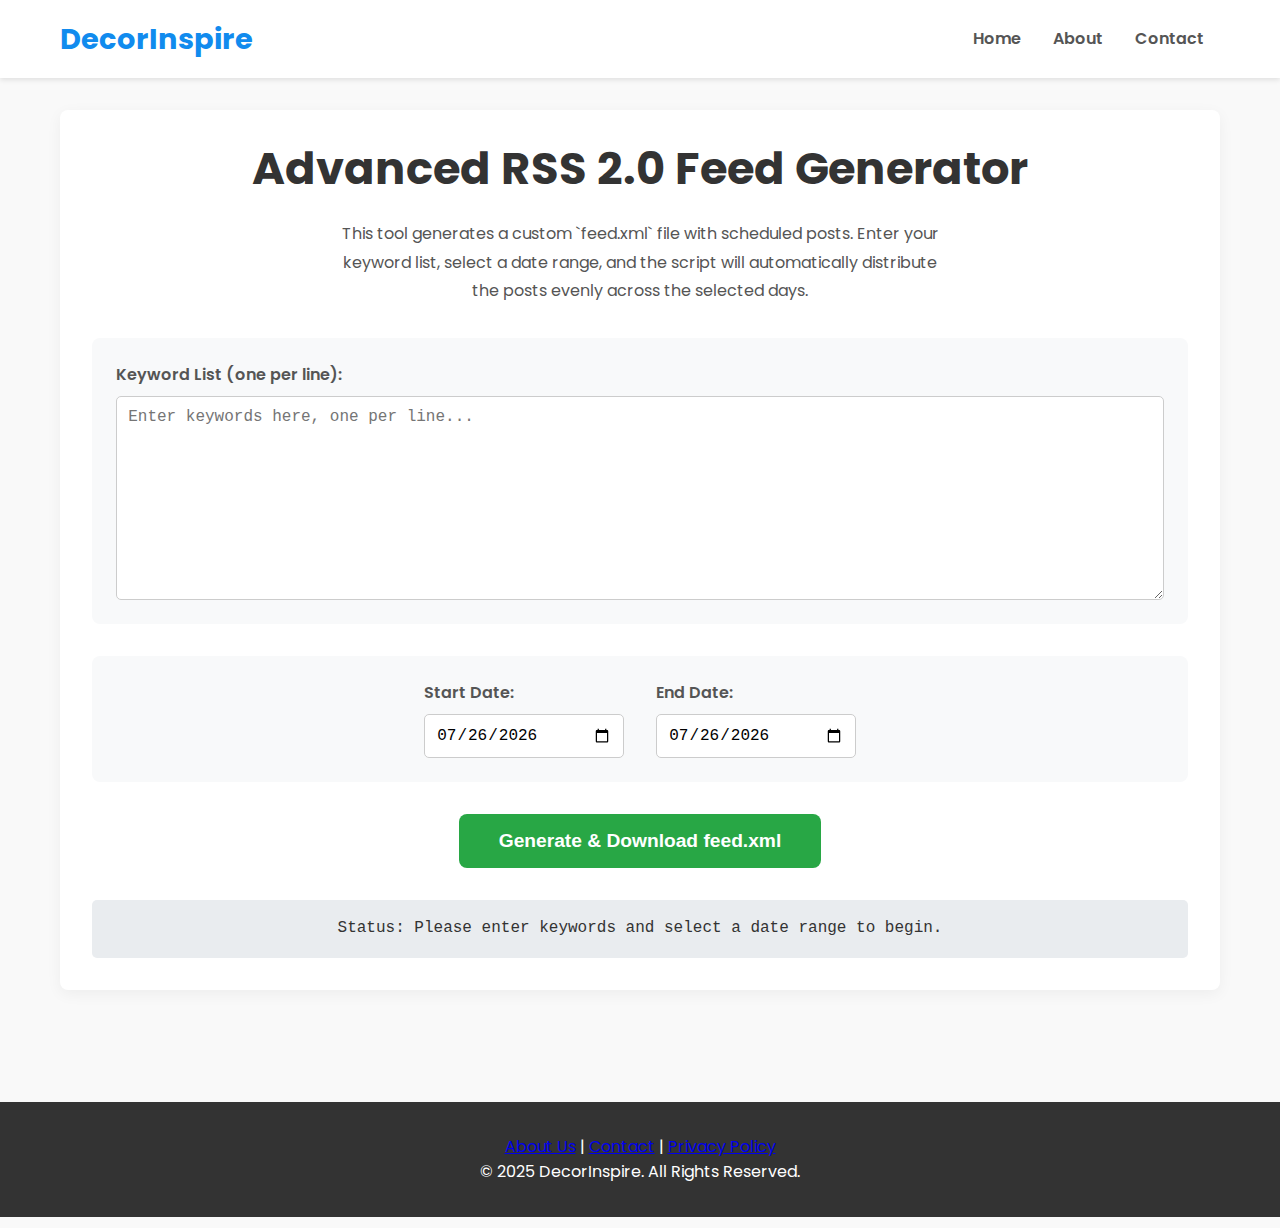
<file: tool-feed.html>
<!DOCTYPE html>
<html lang="en">
<head>
    <meta charset="UTF-8">
    <meta name="viewport" content="width=device-width, initial-scale=1.0">
    <title>Advanced RSS Feed Generator | DecorInspire</title>
    <link rel="icon" type="image/x-icon" href="/favicon.ico">
    <link rel="stylesheet" href="style.css">
    <style>
        .setting-item.full-width {
            width: 100%;
            flex-basis: 100%;
        }
        #keyword-list {
            width: 100%;
            box-sizing: border-box; /* Memastikan padding tidak menambah lebar elemen */
        }
    </style>
</head>
<body>

    <header>
        <div class="container">
            <a href="index.html" class="logo-link"><h1 class="logo">DecorInspire</h1></a>
            <nav>
                <ul>
                    <li><a href="index.html">Home</a></li>
                    <li><a href="about.html">About</a></li>
                    <li><a href="contact.html">Contact</a></li>
                </ul>
            </nav>
        </div>
    </header>

    <main>
        <div class="container">
            <article class="main-article tool-container">
                <h1>Advanced RSS 2.0 Feed Generator</h1>
                <p class="tool-description">
                    This tool generates a custom `feed.xml` file with scheduled posts. Enter your keyword list, select a date range, and the script will automatically distribute the posts evenly across the selected days.
                </p>

                <div class="tool-settings">
                    <div class="setting-item full-width">
                        <label for="keyword-list">Keyword List (one per line):</label>
                        <textarea id="keyword-list" class="tool-input" rows="10" placeholder="Enter keywords here, one per line..."></textarea>
                    </div>
                </div>
                
                <div class="tool-settings">
                     <div class="setting-item">
                        <label for="start-date">Start Date:</label>
                        <input type="date" id="start-date" class="tool-input">
                    </div>
                    <div class="setting-item">
                        <label for="end-date">End Date:</label>
                        <input type="date" id="end-date" class="tool-input">
                    </div>
                </div>
                <button id="generate-btn" class="tool-button">Generate & Download feed.xml</button>
                
                <div id="status-output" class="tool-status">
                    Status: Please enter keywords and select a date range to begin.
                </div>
            </article>
        </div>
    </main>

    <footer>
        <div class="container">
            <div class="footer-links">
                <a href="about.html">About Us</a> |
                <a href="contact.html">Contact</a> |
                <a href="privacy.html">Privacy Policy</a>
            </div>
            <p>&copy; 2025 DecorInspire. All Rights Reserved.</p>
        </div>
    </footer>

    <script src="tool-feed.js"></script>

</body>
</html>
</file>
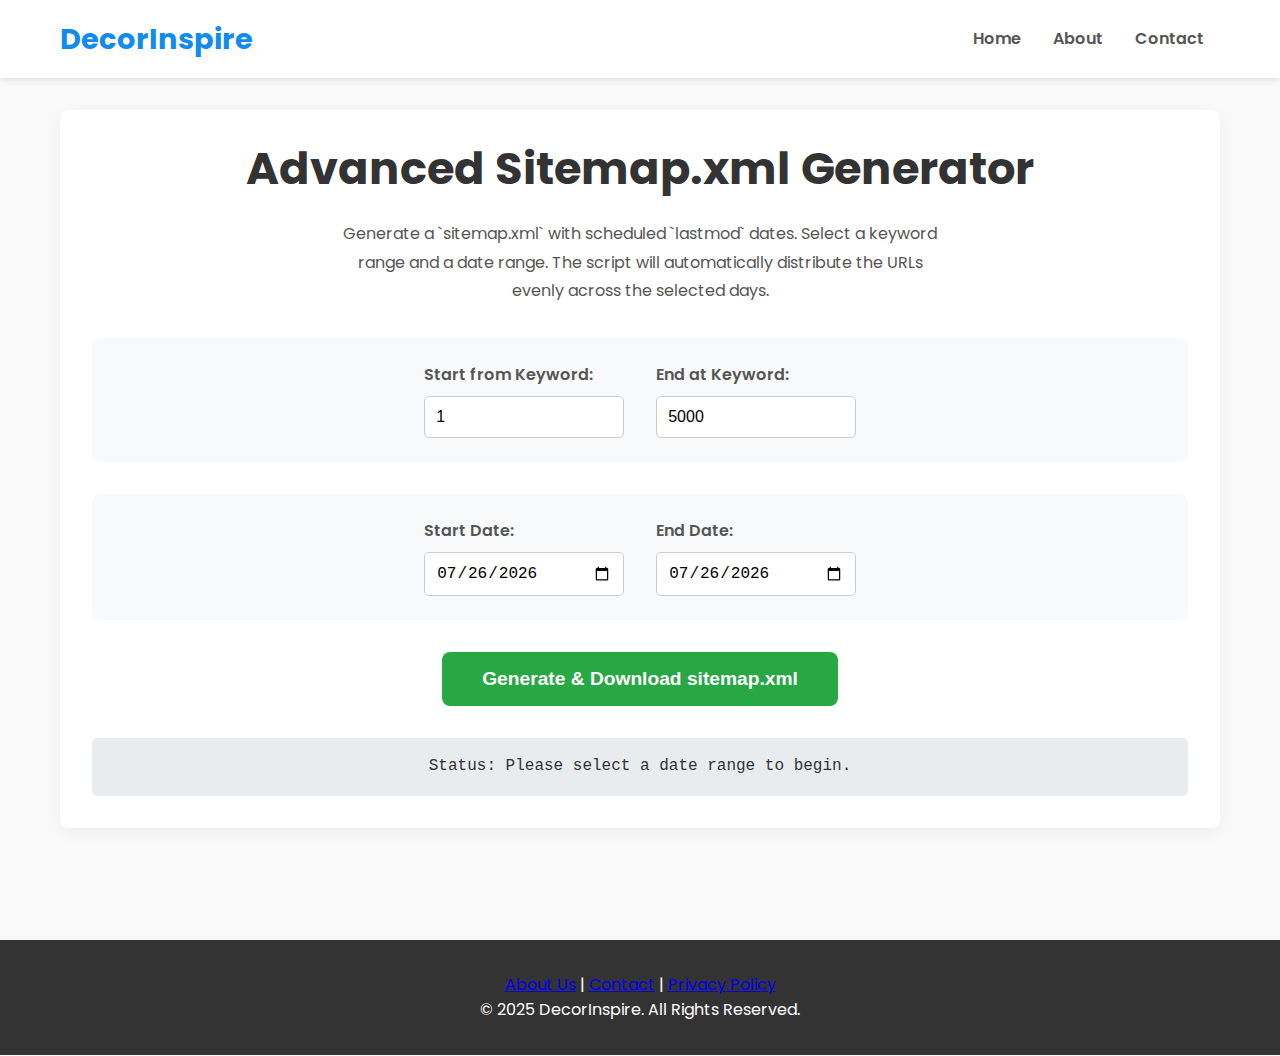
<file: tool-sitemap.html>
<!DOCTYPE html>
<html lang="en">
<head>
    <meta charset="UTF-8">
    <meta name="viewport" content="width=device-width, initial-scale=1.0">
    <title>Advanced Sitemap Generator | DecorInspire</title>
    <link rel="icon" type="image/x-icon" href="/favicon.ico">
    <link rel="stylesheet" href="style.css">
</head>
<body>

    <header>
        <div class="container">
            <a href="index.html" class="logo-link"><h1 class="logo">DecorInspire</h1></a>
            <nav>
                <ul>
                    <li><a href="index.html">Home</a></li>
                    <li><a href="about.html">About</a></li>
                    <li><a href="contact.html">Contact</a></li>
                </ul>
            </nav>
        </div>
    </header>

    <main>
        <div class="container">
            <article class="main-article tool-container">
                <h1>Advanced Sitemap.xml Generator</h1>
                <p class="tool-description">
                    Generate a `sitemap.xml` with scheduled `lastmod` dates. Select a keyword range and a date range. The script will automatically distribute the URLs evenly across the selected days.
                </p>

                <div class="tool-settings">
                    <div class="setting-item">
                        <label for="start-index">Start from Keyword:</label>
                        <input type="number" id="start-index" class="tool-input" value="1" min="1">
                    </div>
                    <div class="setting-item">
                        <label for="end-index">End at Keyword:</label>
                        <input type="number" id="end-index" class="tool-input" value="5000" min="1" max="5000">
                    </div>
                </div>
                
                <div class="tool-settings">
                     <div class="setting-item">
                        <label for="start-date">Start Date:</label>
                        <input type="date" id="start-date" class="tool-input">
                    </div>
                    <div class="setting-item">
                        <label for="end-date">End Date:</label>
                        <input type="date" id="end-date" class="tool-input">
                    </div>
                </div>
                <button id="generate-btn" class="tool-button">Generate & Download sitemap.xml</button>
                
                <div id="status-output" class="tool-status">
                    Status: Please select a date range to begin.
                </div>
            </article>
        </div>
    </main>

    <footer>
        <div class="container">
            <div class="footer-links">
                <a href="about.html">About Us</a> |
                <a href="contact.html">Contact</a> |
                <a href="privacy.html">Privacy Policy</a>
            </div>
            <p>&copy; 2025 DecorInspire. All Rights Reserved.</p>
        </div>
    </footer>

    <script src="tool-sitemap.js"></script>

</body>
</html>
</file>
<file: style.css>
/* Import font dari Google Fonts */
@import url('https://fonts.googleapis.com/css2?family=Poppins:wght@400;600;700&display=swap');

/* Reset dan Pengaturan Dasar */
* {
    box-sizing: border-box;
    margin: 0;
    padding: 0;
}

body {
    font-family: 'Poppins', sans-serif;
    line-height: 1.6;
    background-color: #f9f9f9;
    color: #333;
}

.container {
    max-width: 1200px;
    margin: 0 auto;
    padding: 0 20px;
}

/* Header dan Navigasi */
header {
    background-color: #fff;
    box-shadow: 0 2px 5px rgba(0,0,0,0.1);
    padding: 1rem 0;    
    z-index: 1000;
}

header .container {
    display: flex;
    justify-content: space-between;
    align-items: center;
}

.logo {
    font-size: 1.8rem;
    color: #118bee;
    font-weight: 700;
}

.logo-link {
    text-decoration: none;
}

nav ul {
    list-style: none;
    display: flex;
}

nav ul li a {
    text-decoration: none;
    color: #555;
    font-weight: 600;
    padding: 0.5rem 1rem;
    transition: color 0.3s ease;
}

nav ul li a:hover, nav ul li a.active {
    color: #118bee;
}

/* Konten Utama */
main {
    padding: 2rem 0;
}

.hero {
    text-align: center;
    margin-bottom: 2.5rem;
}

.hero h2 {
    font-size: 2.5rem;
    margin-bottom: 0.5rem;
}

.hero p {
    font-size: 1.1rem;
    color: #777;
}

.content-grid {
    display: grid;
    /* Menampilkan 5 kolom di layar besar */
    grid-template-columns: repeat(5, 1fr);
    gap: 20px; /* Sedikit mengurangi gap agar pas */
}

/* Kartu Konten */
.content-card {
    background-color: #fff;
    border-radius: 8px;
    box-shadow: 0 4px 15px rgba(0,0,0,0.08);
    overflow: hidden;
    transition: transform 0.3s ease, box-shadow 0.3s ease;
}

.content-card:hover {
    transform: translateY(-5px);
    box-shadow: 0 8px 25px rgba(0,0,0,0.12);
}

.content-card img {
    width: 100%;
    height: auto;
    aspect-ratio: 2 / 3;
    object-fit: cover;
    display: block;
    background-color: #eee;
}

.content-card-body {
    padding: 1rem;
}

.content-card-body h3 {
    font-size: 1.1rem;
    margin: 0;
    line-height: 1.4;
}

.content-card a {
    text-decoration: none;
    color: #333;
}

/* Loader untuk Infinite Scroll */
.loader {
    border: 5px solid #f3f3f3;
    border-top: 5px solid #118bee;
    border-radius: 50%;
    width: 50px;
    height: 50px;
    animation: spin 1s linear infinite;
    margin: 2rem auto;
    display: none;
}

@keyframes spin { 0% { transform: rotate(0deg); } 100% { transform: rotate(360deg); } }

/* Footer */
footer { text-align: center; padding: 2rem 0; margin-top: 2rem; background-color: #333; color: #fff; }

/* --- MOBILE MENU & RESPONSIVE STYLES --- */
.nav-toggle { display: none; }
.nav-toggle-label { display: none; cursor: pointer; width: 30px; height: 30px; display: flex; flex-direction: column; justify-content: center; align-items: center; }
.nav-toggle-label span, .nav-toggle-label span::before, .nav-toggle-label span::after { display: block; background-color: #333; height: 3px; width: 25px; border-radius: 2px; position: relative; transition: all 0.3s ease-in-out; }
.nav-toggle-label span::before, .nav-toggle-label span::after { content: ''; position: absolute; }
.nav-toggle-label span::before { top: -8px; }
.nav-toggle-label span::after { top: 8px; }
.nav-toggle:checked + .nav-toggle-label span { background-color: transparent; }
.nav-toggle:checked + .nav-toggle-label span::before { transform: rotate(45deg); top: 0; }
.nav-toggle:checked + .nav-toggle-label span::after { transform: rotate(-45deg); top: 0; }

/* ▼▼▼ PERUBAHAN DI SINI: Penyesuaian responsif untuk grid 5 kolom ▼▼▼ */
@media (max-width: 1200px) {
    .content-grid {
        grid-template-columns: repeat(4, 1fr); /* 4 kolom untuk tablet */
    }
}

@media (max-width: 992px) {
    .content-grid {
        grid-template-columns: repeat(3, 1fr); /* 3 kolom untuk tablet kecil */
    }
}

@media (max-width: 768px) {
    .container { padding: 0 15px; }
    .logo { font-size: 1.5rem; }
    .nav-toggle-label { display: flex; }
    nav { position: absolute; top: 100%; left: 0; width: 100%; background-color: #fff; box-shadow: 0 4px 6px rgba(0,0,0,0.1); transform: scaleY(0); transform-origin: top; transition: transform 0.3s ease-in-out; }
    nav ul { flex-direction: column; padding: 1rem 0; }
    nav ul li { width: 100%; text-align: center; margin-left: 0; }
    nav ul li a { padding: 1rem; display: block; }
    .nav-toggle:checked ~ nav { transform: scaleY(1); }
    .hero h2, .main-article h1 { font-size: 1.8rem; }
    .hero p, .article-content p { font-size: 1rem; }
    .main-article { padding: 1.5rem; }
    .section-title { font-size: 1.5rem; }
    .download-buttons-container { flex-direction: column; width: 100%; }
    .tool-input { width: 100%; }
    
    .content-grid {
        grid-template-columns: repeat(2, 1fr); /* 2 kolom untuk mobile */
    }
}

@media (max-width: 480px) {
    .content-grid {
        grid-template-columns: 1fr; /* 1 kolom untuk layar sangat kecil */
    }
}

/* --- Styles untuk Halaman Detail --- */
.main-article { background-color: #fff; padding: 2rem; border-radius: 8px; box-shadow: 0 4px 15px rgba(0,0,0,0.05); margin-bottom: 3rem; }
.main-article h1 { font-size: 2.8rem; line-height: 1.2; margin-bottom: 1.5rem; }
.detail-image { margin-bottom: 1.5rem; max-width: 500px; margin-left: auto; margin-right: auto; }
.detail-image img {
    width: 100%;
    height: auto;
    aspect-ratio: 2 / 3;
    object-fit: cover;
    border-radius: 8px;
    background-color: #eee;
}
.article-content { margin-top: 2rem; }
.article-content p { font-size: 1.1rem; margin-bottom: 1.5rem; color: #444; }
.article-content strong { color: #118bee; }
.section-title { font-size: 2rem; text-align: center; margin-bottom: 2rem; border-bottom: 2px solid #eee; padding-bottom: 1rem; }

/* --- Style untuk Tombol Download --- */
.download-buttons-container { display: flex; justify-content: center; gap: 1rem; margin-bottom: 1rem; }
.download-button { display: inline-block; background-color: #118bee; color: #fff; padding: 0.8rem 1.8rem; border-radius: 5px; text-decoration: none; font-weight: 600; text-align: center; transition: background-color 0.3s ease, transform 0.2s ease; border: none; cursor: pointer; }
.download-button:hover { background-color: #0b78d1; transform: scale(1.05); }

@media (min-width: 769px) { .nav-toggle-label { display: none !important; } nav { display: block; } }

/* --- Style Tambahan untuk Halaman Tool --- */
.tool-container { text-align: center; padding: 2rem; }
.tool-description { max-width: 600px; margin: 0 auto 2rem auto; color: #555; line-height: 1.8; }
.tool-settings { display: flex; justify-content: center; align-items: center; gap: 2rem; background-color: #f8f9fa; padding: 1.5rem; border-radius: 8px; margin-bottom: 2rem; flex-wrap: wrap; }
.setting-item { display: flex; flex-direction: column; align-items: flex-start; }
.setting-item label { font-weight: 600; margin-bottom: 0.5rem; color: #555; }
.tool-input { padding: 0.7rem; font-size: 1rem; border-radius: 5px; border: 1px solid #ccc; width: 200px; }
.tool-button { background-color: #28a745; color: #fff; border: none; padding: 1rem 2.5rem; font-size: 1.2rem; font-weight: 600; border-radius: 8px; cursor: pointer; transition: background-color 0.3s ease, transform 0.2s ease; }
.tool-button:hover:not(:disabled) { background-color: #218838; transform: scale(1.05); }
.tool-button:disabled { background-color: #aaa; cursor: not-allowed; }
.tool-status { margin-top: 2rem; padding: 1rem; background-color: #e9ecef; border-radius: 5px; font-family: monospace; font-size: 1rem; }
</file>
